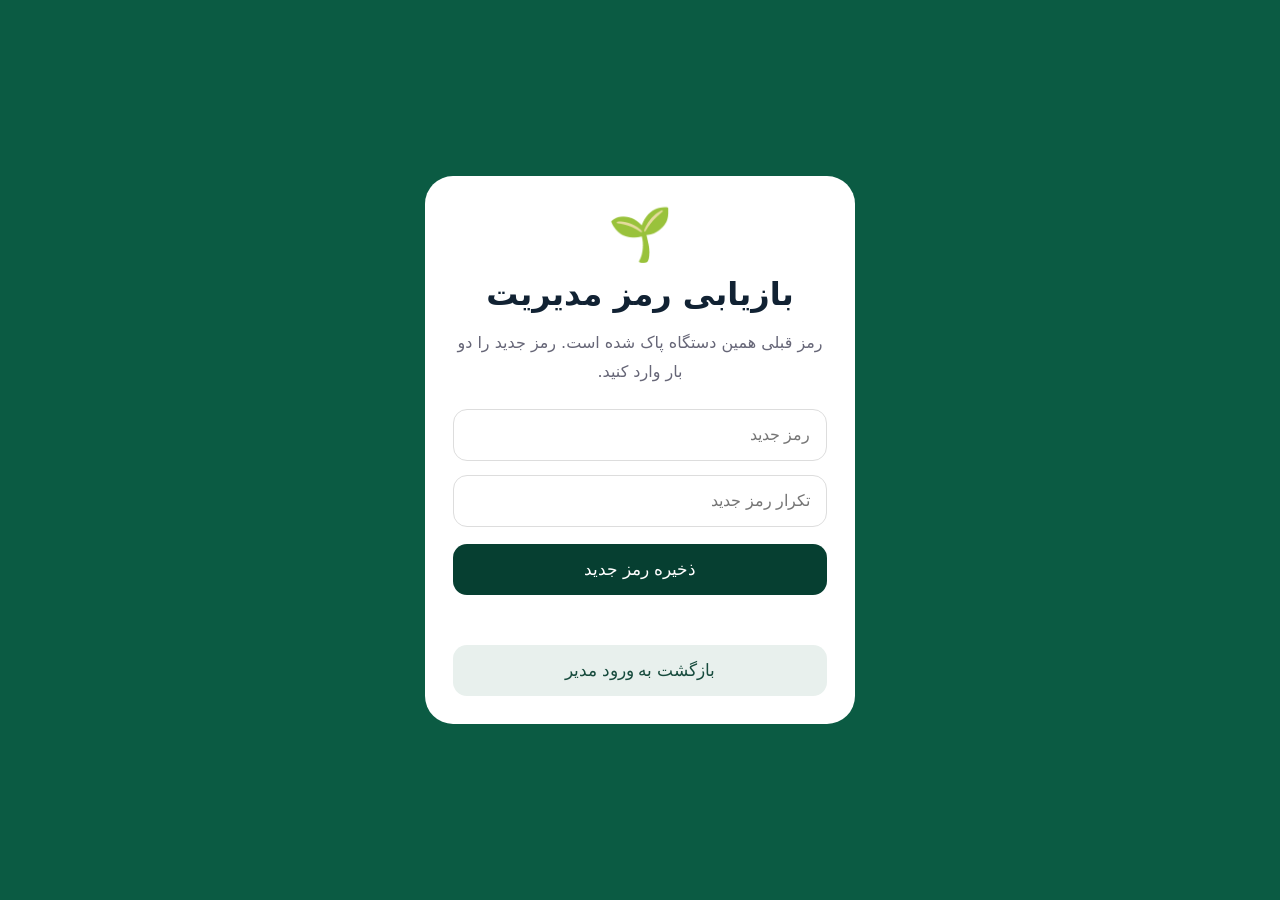
<file: admin-reset.html>
<!doctype html>
<html lang="fa" dir="rtl">
<head>
<meta charset="utf-8">
<meta name="viewport" content="width=device-width,initial-scale=1">
<meta name="theme-color" content="#0b3d2e">
<title>بازیابی رمز مدیریت</title>
<style>
body{margin:0;background:#0b5b43;font-family:system-ui,sans-serif;color:#123;display:flex;justify-content:center;align-items:center;min-height:100vh}
.card{background:#fff;border-radius:28px;padding:28px;max-width:430px;width:calc(100% - 48px);box-sizing:border-box;text-align:center}
h1{margin:10px 0 8px}.note{color:#667;line-height:1.8}
input{width:100%;box-sizing:border-box;padding:16px;margin:7px 0;border:1px solid #ddd;border-radius:14px;font-size:16px}
button{width:100%;padding:15px;border:0;border-radius:14px;background:#063f31;color:#fff;font-size:17px;margin-top:10px}
.secondary{background:#e8f0ed;color:#174b3d}
#msg{min-height:28px;color:#b33;margin-top:12px}
</style>
</head>
<body>
<div class="card">
<div style="font-size:52px">🌱</div>
<h1>بازیابی رمز مدیریت</h1>
<p class="note">رمز قبلی همین دستگاه پاک شده است. رمز جدید را دو بار وارد کنید.</p>
<form id="f">
<input id="p1" type="password" inputmode="numeric" minlength="4" maxlength="12" placeholder="رمز جدید" required>
<input id="p2" type="password" inputmode="numeric" minlength="4" maxlength="12" placeholder="تکرار رمز جدید" required>
<button type="submit">ذخیره رمز جدید</button>
</form>
<div id="msg"></div>
<button class="secondary" type="button" onclick="location.href='./admin.html?v='+Date.now()">بازگشت به ورود مدیر</button>
</div>
<script>
(function(){
  var PIN='yk-admin-pin-v1'; var PIN2='yk-admin-pin-v2';
  localStorage.removeItem(PIN); localStorage.removeItem(PIN2);
  sessionStorage.removeItem('yk-admin-auth');
  function hash(v){
    return crypto.subtle.digest('SHA-256',new TextEncoder().encode(v)).then(function(b){
      return Array.from(new Uint8Array(b)).map(function(x){return x.toString(16).padStart(2,'0')}).join('');
    });
  }
  document.getElementById('f').addEventListener('submit',function(e){
    e.preventDefault();
    var a=document.getElementById('p1').value;
    var b=document.getElementById('p2').value;
    var msg=document.getElementById('msg');
    if(a.length<4){msg.textContent='رمز باید حداقل ۴ کاراکتر باشد.';return;}
    if(a!==b){msg.textContent='دو رمز یکسان نیستند.';return;}
    hash(a).then(function(v){
      localStorage.setItem(PIN,v); localStorage.setItem(PIN2,v);
      sessionStorage.removeItem('yk-admin-auth');
      msg.textContent='رمز جدید ذخیره شد. در حال بازگشت...';
      setTimeout(function(){location.href='./admin.html?v='+Date.now();},500);
    });
  });
})();
</script>
</body>
</html>
</file>
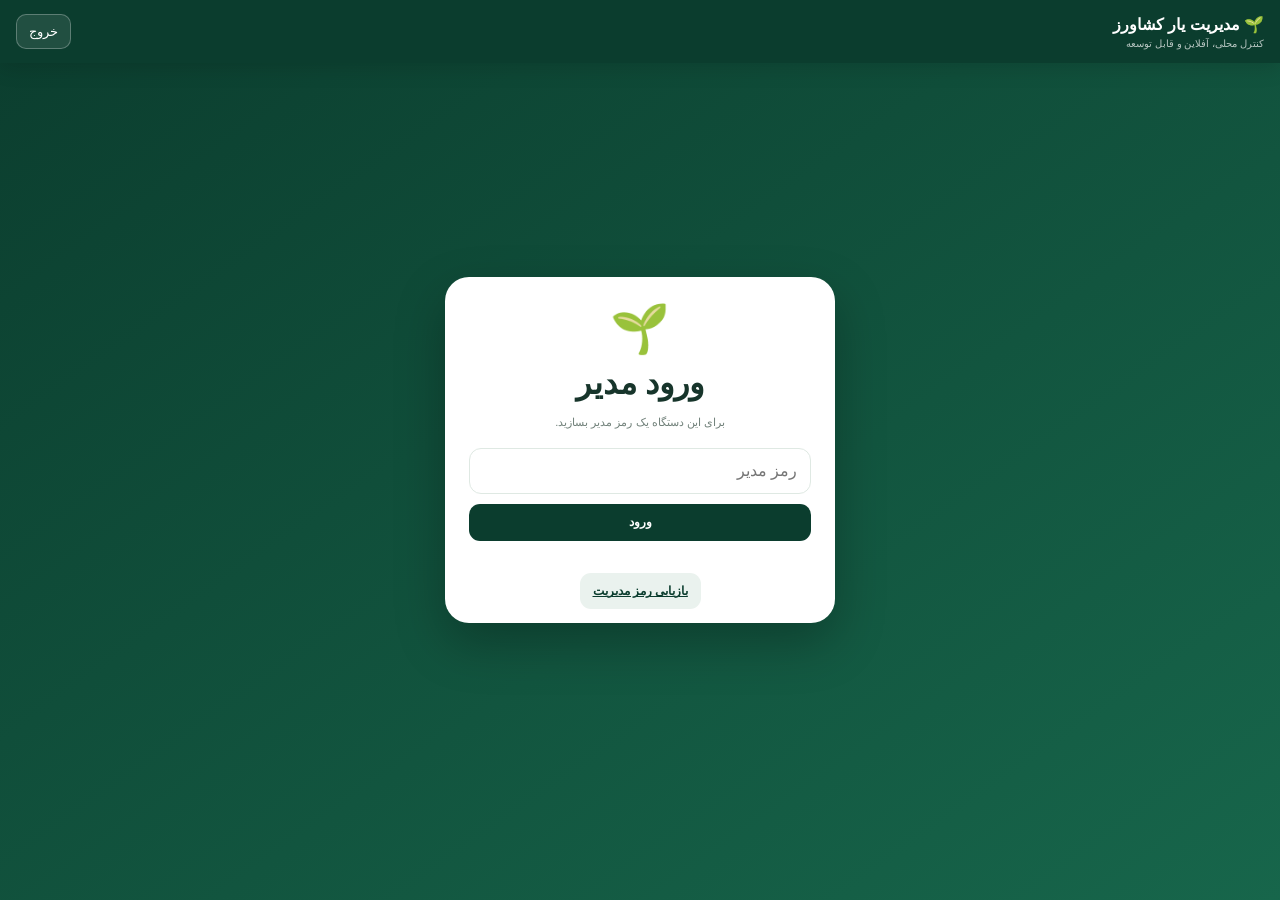
<file: admin.html>
<!doctype html><html lang="fa" dir="rtl"><head><meta charset="utf-8"><meta name="viewport" content="width=device-width,initial-scale=1,viewport-fit=cover"><meta name="theme-color" content="#0b3d2e"><title>مدیریت یار کشاورز</title><link rel="manifest" href="manifest.webmanifest"><link rel="icon" href="icon-192.png"><link rel="stylesheet" href="admin.css?v=17"></head><body>
<header><div><strong>🌱 مدیریت یار کشاورز</strong><small>کنترل محلی، آفلاین و قابل توسعه</small></div><button id="logout" type="button" onclick="sessionStorage.removeItem('yk-admin-auth');location.href='./';">خروج</button></header>
<main id="app" hidden>
<section class="stats"><div><b id="userCount">—</b><span>کل کاربران</span></div><div><b id="activeUsers">—</b><span>کاربران فعال</span></div><div><b id="landCount">۰</b><span>زمین</span></div><div><b id="areaTotal">۰</b><span>هکتار</span></div><div><b id="questionCount">۰</b><span>تعداد پرسش‌ها</span></div><div><b id="profit">۰</b><span>مانده مالی</span></div></section>
<nav><button data-tab="overview" class="active">داشبورد</button><button data-tab="lands">زمین‌ها</button><button data-tab="knowledge">دانش</button><button data-tab="tools">ابزار</button></nav>
<section id="overview" class="tab"><div class="card"><h2>وضعیت سامانه</h2><p id="status"></p><div class="actions"><button class="primary" id="refresh">به‌روزرسانی</button><button class="secondary" id="refreshUsers">آمار کاربران</button><button class="secondary" id="openApp">باز کردن یار کشاورز</button></div></div><div class="card"><h2>راهنمای مدیر</h2><p>دانش‌هایی که اینجا اضافه می‌کنی در همین دستگاه ذخیره می‌شوند و موتور آفلاین می‌تواند از آن‌ها برای پاسخ‌گویی استفاده کند.</p><p class="note">این پنل محلی است؛ برای مدیریت چندکاربره و احراز هویت واقعی باید بعداً به سرور متصل شود.</p></div></section>
<section id="lands" class="tab" hidden><div class="card"><h2>زمین‌های ثبت‌شده</h2><div id="landsList"></div></div></section>
<section id="knowledge" class="tab" hidden><div class="card"><h2>افزودن دانش کشاورزی</h2><form id="knowledgeForm"><label>عنوان<input id="ktitle" required></label><label>کلیدواژه‌ها<input id="kkeys" placeholder="مثلاً گوجه، برگ زرد، زردی" required></label><label>پاسخ<input id="kanswer" required></label><label>برچسب‌ها<input id="ktags" placeholder="بیماری، تغذیه"></label><button class="primary">ذخیره دانش</button></form></div><div class="card"><h2>دانش‌های افزوده‌شده</h2><div id="knowledgeList"></div></div></section>

<section id="tools" class="tab" hidden><div class="card"><h2>پشتیبان‌گیری</h2><p>از اطلاعات محلی برنامه یک فایل JSON تهیه کن یا نسخه قبلی را برگردان.</p><div class="actions"><button class="primary" id="export">خروجی پشتیبان</button><label class="filebtn">ورود پشتیبان<input id="import" type="file" accept="application/json"></label><button class="danger" id="clearKnowledge">حذف دانش‌های افزوده‌شده</button></div></div><div class="card"><h2>تنظیمات مدیر</h2><button class="secondary" id="changePin">تغییر رمز مدیر</button><p class="note">رمز مدیر فقط روی همین دستگاه نگهداری می‌شود و جایگزین احراز هویت سروری نیست.</p></div></section>
</main>
<div id="login" class="login"><div class="login-card"><div class="logo">🌱</div><h1>ورود مدیر</h1><p id="loginHint">برای این دستگاه یک رمز مدیر بسازید.</p><form id="loginForm"><input id="pin" type="password" inputmode="numeric" minlength="4" maxlength="12" placeholder="رمز مدیر" required><input id="pin2" type="password" inputmode="numeric" minlength="4" maxlength="12" placeholder="تکرار رمز" hidden><button class="primary">ورود</button></form><p id="loginError" class="error"></p><a id="recoverPin" class="secondary recovery" href="./admin-reset.html?v=17">بازیابی رمز مدیریت</a></div></div>
<script src="admin.js?v=17"></script></body></html>
</file>
<file: admin.css>
:root{--g:#0b3d2e;--g2:#17664b;--bg:#f3f7f4;--card:#fff;--text:#17352b;--muted:#71817a;--line:#dfe9e3;--red:#a33a32}*{box-sizing:border-box}body{margin:0;background:var(--bg);color:var(--text);font-family:Tahoma,Arial,sans-serif}header{position:sticky;top:0;z-index:5;background:var(--g);color:#fff;padding:14px 16px;display:flex;align-items:center;justify-content:space-between;box-shadow:0 5px 20px #0002}header strong{display:block;font-size:16px}header small{display:block;opacity:.7;margin-top:4px;font-size:10px}header button{border:1px solid #ffffff44;background:#ffffff18;color:#fff;border-radius:10px;padding:9px 12px}main{max-width:950px;margin:auto;padding:14px 12px 40px}.stats{display:grid;grid-template-columns:repeat(4,1fr);gap:8px}.stats div{background:var(--card);border:1px solid var(--line);border-radius:16px;padding:13px 8px;text-align:center}.stats b{display:block;font-size:21px}.stats span{font-size:10px;color:var(--muted)}nav{display:flex;gap:7px;overflow:auto;margin:12px 0}nav button{border:1px solid var(--line);background:#fff;border-radius:11px;padding:10px 13px;white-space:nowrap;color:var(--muted)}nav button.active{background:var(--g);color:#fff;border-color:var(--g)}.card{background:#fff;border:1px solid var(--line);border-radius:18px;padding:15px;margin-bottom:12px;box-shadow:0 5px 18px #164c3710}.card h2{font-size:15px;margin:0 0 12px}.card p{font-size:12px;line-height:1.9}.note{color:var(--muted);font-size:10px!important}.actions{display:flex;flex-wrap:wrap;gap:8px;margin-top:12px}.primary,.secondary,.danger,.filebtn{border:0;border-radius:11px;padding:11px 13px;font:700 12px Tahoma;cursor:pointer}.primary{background:var(--g);color:#fff}.secondary{background:#eaf2ee;color:var(--g)}.danger{background:#fae8e5;color:var(--red)}.filebtn{display:inline-block;background:#eaf2ee;color:var(--g)}.filebtn input{display:none}form{display:grid;gap:10px}label{font-size:11px;font-weight:700}label input{display:block;width:100%;margin-top:5px;padding:11px;border:1px solid var(--line);border-radius:11px;font:inherit}.item{border:1px solid var(--line);border-radius:13px;padding:11px;margin:7px 0;background:#fafcfb}.item b{display:block;font-size:12px}.item small{display:block;color:var(--muted);line-height:1.7;margin-top:4px}.item button{margin-top:7px}.login{position:fixed;inset:0;display:grid;place-items:center;background:linear-gradient(145deg,#0b3d2e,#17664b);padding:20px}.login-card{width:min(390px,100%);background:#fff;border-radius:24px;padding:24px;box-shadow:0 20px 50px #0004;text-align:center}.logo{font-size:48px}.login-card h1{margin:7px 0}.login-card p{font-size:11px;color:var(--muted);line-height:1.8}.login-card form{margin-top:16px}.login-card input{padding:13px;border:1px solid var(--line);border-radius:12px;font:inherit}.error{color:var(--red)!important;min-height:18px}@media(max-width:560px){.stats{grid-template-columns:repeat(2,1fr)}}
</file>
